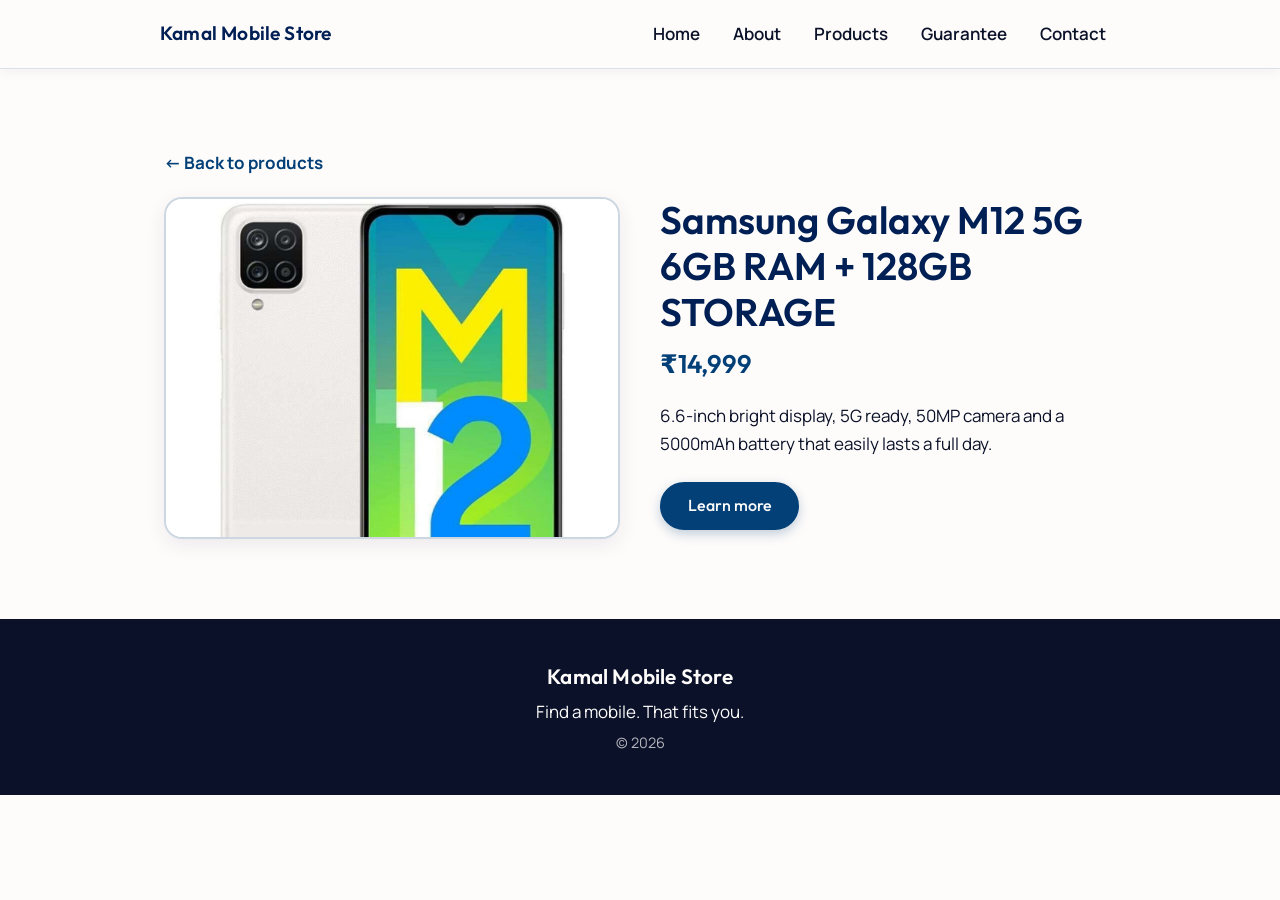
<file: product.html>
<!DOCTYPE html>
<html lang="en">
<head>
  <meta charset="UTF-8" />
  <meta name="viewport" content="width=device-width, initial-scale=1" />
  <title>Product | Kamal Mobile Store</title>
  <meta name="description" content="Kamal Mobile Store. Find a mobile. That fits you." />

  <link rel="preconnect" href="https://fonts.googleapis.com" />
  <link rel="preconnect" href="https://fonts.gstatic.com" crossorigin />
  <link href="https://fonts.googleapis.com/css2?family=Manrope:wght@400;500;600;700&family=Outfit:wght@500;600;700&display=swap" rel="stylesheet" />
  <link rel="stylesheet" href="styles.css" />
</head>
<body>

  <!-- NAVBAR (same as index.html, links point back to the home page) -->
  <header class="site-header">
    <nav class="nav" aria-label="Main navigation">
      <a class="brand" href="index.html#home">Kamal Mobile Store</a>
      <button class="nav-toggle" type="button" aria-label="Toggle menu" aria-expanded="false" aria-controls="nav-links">☰</button>
      <ul class="nav-links" id="nav-links">
        <li><a href="index.html#home">Home</a></li>
        <li><a href="index.html#about">About</a></li>
        <li><a href="index.html#products">Products</a></li>
        <li><a href="index.html#guarantee">Guarantee</a></li>
        <li><a href="index.html#contact">Contact</a></li>
      </ul>
    </nav>
  </header>

  <main>
    <section class="section reveal">
      <a class="back-link" href="index.html#products">&larr; Back to products</a>

      <!--
        #product-root is filled by script.js from window.KAMAL_PRODUCTS.
        Reads ?id=ITEM_ID from the URL. If id is missing or unknown, show the first product.
        Expected markup inside #product-root:

        <div class="product-layout">
          <div class="photo-slot"> <img src="PRODUCT_IMG" alt="PRODUCT_NAME" /> </div>
          <div class="card-body">
            <h1>PRODUCT_NAME</h1>
            <p class="price">PRODUCT_PRICE</p>
            <p>PRODUCT_TEXT</p>
            <a class="btn" href="https://wa.me/91XXXXXXXXXX?text=Hi%2C%20I%20want%20to%20know%20more%20about%20PRODUCT_NAME%20from%20Kamal%20Mobile%20Store."
               target="_blank" rel="noopener">Learn more</a>
          </div>
        </div>
      -->
      <div id="product-root">
        <p>Loading product...</p>
        <noscript>
          <p>Please turn on JavaScript to see this product, or go back to the <a href="index.html#products">products page</a>.</p>
        </noscript>
      </div>
    </section>
  </main>

  <!-- FOOTER -->
  <footer class="site-footer">
    <p class="brand">Kamal Mobile Store</p>
    <p>Find a mobile. That fits you.</p>
    <p>&copy; 2026</p>
  </footer>

  <script src="products.js"></script>
  <script src="script.js"></script>
</body>
</html>
</file>
<file: styles.css>
/* ==========================================================
   Kamal Mobile Store — styles.css
   Palette only: #0A1128  #001F54  #034078  #1282A2  #FEFCFB
   (shadows, borders and tints are transparent versions of these)
   ========================================================== */

:root {
  --ink: #0A1128;
  --navy: #001F54;
  --blue: #034078;
  --teal: #1282A2;
  --bg: #FEFCFB;

  --line: rgba(3, 64, 120, 0.14);
  --tint: rgba(3, 64, 120, 0.06);
  --shadow: 0 6px 20px rgba(10, 17, 40, 0.08);
  --shadow-lg: 0 12px 30px rgba(10, 17, 40, 0.14);

  --font-head: "Outfit", system-ui, -apple-system, "Segoe UI", sans-serif;
  --font-body: "Manrope", system-ui, -apple-system, "Segoe UI", sans-serif;

  --radius: 18px;
  --header-h: 68px;
}

/* ---------- Reset / base ---------- */
*,
*::before,
*::after {
  box-sizing: border-box;
}

html {
  overflow-x: hidden;
  scroll-behavior: smooth;
  scroll-padding-top: var(--header-h);
  -webkit-text-size-adjust: 100%;
}

body {
  margin: 0;
  overflow-x: hidden;
  overflow-x: clip; /* clip keeps the sticky header working */
  background: var(--bg);
  color: var(--ink);
  font-family: var(--font-body);
  font-size: 1rem;
  line-height: 1.65;
}

img {
  display: block;
  max-width: 100%;
}

h1,
h2,
h3 {
  font-family: var(--font-head);
  font-weight: 600;
  color: var(--navy);
  line-height: 1.2;
  overflow-wrap: anywhere;
}

p {
  margin: 0 0 1rem;
}

a {
  color: var(--blue);
}

:focus-visible {
  outline: 3px solid var(--teal);
  outline-offset: 3px;
}

/* ---------- Header / nav (sticky + hamburger) ---------- */
.site-header {
  position: sticky;
  top: 0;
  z-index: 100;
  background: rgba(254, 252, 251, 0.96);
  -webkit-backdrop-filter: blur(8px);
  backdrop-filter: blur(8px);
  border-bottom: 1px solid var(--line);
  box-shadow: 0 2px 12px rgba(10, 17, 40, 0.06);
}

.nav {
  display: flex;
  align-items: center;
  justify-content: space-between;
  gap: 1rem;
  max-width: 1100px;
  min-height: var(--header-h);
  margin: 0 auto;
  padding: 0.5rem 1.25rem;
}

.brand {
  font-family: var(--font-head);
  font-weight: 600;
  font-size: 1.2rem;
  color: var(--navy);
  text-decoration: none;
  letter-spacing: 0.01em;
}

.nav-toggle {
  display: inline-flex;
  align-items: center;
  justify-content: center;
  width: 44px;
  height: 44px;
  padding: 0;
  border: 2px solid var(--blue);
  border-radius: 12px;
  background: transparent;
  color: var(--blue);
  font-size: 1.5rem;
  line-height: 1;
  cursor: pointer;
  transition: background 0.2s ease, color 0.2s ease;
}

.nav-toggle:hover,
.nav-toggle[aria-expanded="true"] {
  background: var(--blue);
  color: var(--bg);
}

/* Mobile: dropdown panel under the header */
.nav-links {
  display: none;
  position: absolute;
  top: 100%;
  left: 0;
  right: 0;
  flex-direction: column;
  margin: 0;
  padding: 0.5rem 0 0.75rem;
  list-style: none;
  background: var(--bg);
  border-bottom: 1px solid var(--line);
  box-shadow: 0 12px 24px rgba(10, 17, 40, 0.1);
}

/* Open state: works with aria-expanded or an open/is-open/active/show class */
.nav-toggle[aria-expanded="true"] + .nav-links,
.nav-links.open,
.nav-links.is-open,
.nav-links.active,
.nav-links.show {
  display: flex;
}

.nav-links a {
  display: block;
  padding: 0.85rem 1.5rem;
  color: var(--ink);
  font-weight: 600;
  text-decoration: none;
  transition: color 0.2s ease, background 0.2s ease;
}

.nav-links a:hover {
  color: var(--teal);
  background: var(--tint);
}

/* ---------- Buttons ---------- */
.btn {
  display: inline-flex;
  align-items: center;
  justify-content: center;
  padding: 0.8rem 1.6rem;
  border: 2px solid var(--blue);
  border-radius: 999px;
  background: var(--blue);
  color: var(--bg);
  font-family: var(--font-head);
  font-weight: 500;
  font-size: 1rem;
  line-height: 1.2;
  text-decoration: none;
  cursor: pointer;
  box-shadow: 0 4px 12px rgba(3, 64, 120, 0.25);
  transition: background 0.2s ease, border-color 0.2s ease, transform 0.2s ease;
}

.btn:hover {
  background: var(--teal);
  border-color: var(--teal);
  transform: translateY(-2px);
}

.btn-alt {
  background: var(--teal);
  border-color: var(--teal);
  box-shadow: 0 4px 12px rgba(18, 130, 162, 0.25);
}

.btn-alt:hover {
  background: var(--blue);
  border-color: var(--blue);
}

/* ---------- Hero ---------- */
.hero {
  position: relative;
  display: flex;
  align-items: center;
  justify-content: center;
  min-height: 82vh;
  min-height: clamp(440px, 82svh, 680px);
  overflow: hidden;
  isolation: isolate;
  background: var(--bg);
  text-align: center;
}

.hero-bg {
  position: absolute;
  inset: 0;
  z-index: 0;
  width: 100%;
  height: 100%;
  object-fit: cover;
  object-position: center;
  background-size: cover;
  background-position: center;
}

/* Pale overlay keeps the dark text readable */
.hero-overlay {
  position: absolute;
  inset: 0;
  z-index: 1;
  background: linear-gradient(
    180deg,
    rgba(254, 252, 251, 0.8) 0%,
    rgba(254, 252, 251, 0.6) 55%,
    rgba(254, 252, 251, 0.8) 100%
  );
}

.hero-copy {
  position: relative;
  z-index: 2;
  width: 100%;
  max-width: 720px;
  padding: 4rem 1.25rem;
}

.hero-name {
  margin: 0 0 0.75rem;
  color: var(--navy);
  font-size: clamp(2.4rem, 10vw, 4.75rem);
  font-weight: 600;
  line-height: 1.05;
  letter-spacing: -0.01em;
  animation: slideUp 0.9s cubic-bezier(0.2, 0.7, 0.2, 1) both;
}

.hero-quote {
  margin: 0 0 1rem;
  color: var(--blue);
  font-family: var(--font-head);
  font-weight: 500;
  font-size: clamp(1.15rem, 4.6vw, 1.75rem);
  line-height: 1.3;
  animation: slideUp 0.9s cubic-bezier(0.2, 0.7, 0.2, 1) 0.3s both;
}

.hero-intro {
  max-width: 34rem;
  margin: 0 auto 1.75rem;
  color: var(--ink);
  font-size: 1.05rem;
  animation: slideUp 0.9s cubic-bezier(0.2, 0.7, 0.2, 1) 0.55s both;
}

.hero-actions {
  display: flex;
  flex-wrap: wrap;
  justify-content: center;
  gap: 0.75rem;
  animation: slideUp 0.9s cubic-bezier(0.2, 0.7, 0.2, 1) 0.8s both;
}

@keyframes slideUp {
  from {
    opacity: 0;
    transform: translateY(40px);
  }
  to {
    opacity: 1;
    transform: translateY(0);
  }
}

/* ---------- Sections ---------- */
.section {
  max-width: 1100px;
  margin: 0 auto;
  padding: 3.5rem 1.25rem;
}

.kicker {
  margin: 0 0 0.4rem;
  color: var(--teal);
  font-family: var(--font-head);
  font-weight: 600;
  font-size: 0.8rem;
  letter-spacing: 0.14em;
  text-transform: uppercase;
}

.section h2 {
  margin: 0 0 1rem;
  font-size: clamp(1.7rem, 6vw, 2.4rem);
}

.section > p {
  max-width: 65ch;
}

.about {
  max-width: 780px;
}

/* Reveal on scroll (slide up) */
.reveal {
  opacity: 0;
  transform: translateY(32px);
  transition: opacity 0.7s ease, transform 0.7s ease;
}

.reveal.visible {
  opacity: 1;
  transform: translateY(0);
}

/* ---------- Cards + product grid ---------- */
/* 1 column on phones, 2 columns from 480px up */
.grid-2 {
  display: grid;
  grid-template-columns: minmax(0, 1fr);
  gap: 1rem;
  margin-top: 1.5rem;
}

.grid-2 > * {
  min-width: 0;
}

.card {
  display: block;
  overflow: hidden;
  background: var(--bg);
  border: 1px solid var(--line);
  border-radius: var(--radius);
  box-shadow: var(--shadow);
  color: inherit;
  text-decoration: none;
  transition: transform 0.25s ease, box-shadow 0.25s ease;
}

a.card:hover {
  transform: translateY(-4px);
  box-shadow: var(--shadow-lg);
}

.card img {
  width: 100%;
  aspect-ratio: 4 / 3;
  object-fit: cover;
  background: var(--tint);
  color: var(--blue);
  font-size: 0.85rem;
}

.card-body {
  min-width: 0;
  padding: 0.9rem 1rem 1.1rem;
}

.card-body h3 {
  margin: 0 0 0.35rem;
  font-size: 1.02rem;
  font-weight: 500;
  line-height: 1.3;
}

.price {
  margin: 0;
  color: var(--blue);
  font-family: var(--font-head);
  font-weight: 600;
  font-size: 1.1rem;
}

/* ---------- Guarantee ---------- */
.guarantee-grid {
  display: grid;
  grid-template-columns: minmax(0, 1fr);
  gap: 1.75rem;
  align-items: center;
}

.guarantee-grid > * {
  min-width: 0;
}

/* Empty, visible photo card you can drop an image into.
   The box stays even when images/guarantee.jpg is missing. */
.photo-slot {
  position: relative;
  display: grid;
  place-items: center;
  width: 100%;
  min-height: 220px;
  aspect-ratio: 4 / 3;
  overflow: hidden;
  background: var(--tint);
  border: 2px dashed var(--teal);
  border-radius: var(--radius);
  box-shadow: var(--shadow);
}

.photo-slot::before {
  content: "Photo coming soon";
  position: absolute;
  inset: 0;
  z-index: 0;
  display: grid;
  place-items: center;
  padding: 1rem;
  color: var(--blue);
  font-family: var(--font-head);
  font-weight: 500;
  text-align: center;
}

.photo-slot img {
  position: absolute;
  inset: 0;
  z-index: 1;
  width: 100%;
  height: 100%;
  object-fit: cover;
  font-size: 0; /* hides alt text if the file is missing */
  color: transparent;
}

/* ---------- Contact ---------- */
.socials {
  display: flex;
  flex-wrap: wrap;
  gap: 0.6rem;
  margin: 1.25rem 0;
}

.social {
  display: inline-flex;
  align-items: center;
  padding: 0.6rem 1.2rem;
  border: 2px solid var(--blue);
  border-radius: 999px;
  color: var(--blue);
  font-weight: 700;
  text-decoration: none;
  transition: background 0.2s ease, color 0.2s ease;
}

.social:hover {
  background: var(--blue);
  color: var(--bg);
}

.address {
  max-width: 26rem;
  margin: 1rem 0 0;
  padding: 1rem 1.25rem;
  background: var(--tint);
  border-left: 4px solid var(--teal);
  border-radius: 0 12px 12px 0;
  font-style: normal;
  line-height: 1.7;
}

/* ---------- Product page ---------- */
.back-link {
  display: inline-block;
  margin-bottom: 1.25rem;
  color: var(--blue);
  font-weight: 700;
  text-decoration: none;
}

.back-link:hover {
  color: var(--teal);
  text-decoration: underline;
}

.product-layout {
  display: grid;
  grid-template-columns: minmax(0, 1fr);
  gap: 1.5rem;
  align-items: start;
}

.product-layout > * {
  min-width: 0;
}

.product-layout .photo-slot {
  border-style: solid;
  border-color: var(--line);
}

.product-layout .card-body {
  padding: 0;
}

.product-layout h1 {
  margin: 0 0 0.5rem;
  font-size: clamp(1.7rem, 6vw, 2.4rem);
}

.product-layout .price {
  margin-bottom: 1rem;
  font-size: 1.6rem;
}

.product-layout .btn {
  margin-top: 0.5rem;
}

/* ---------- Footer ---------- */
.site-footer {
  padding: 2.5rem 1.25rem;
  background: var(--ink);
  color: var(--bg);
  text-align: center;
}

.site-footer p {
  margin: 0 0 0.3rem;
}

.site-footer .brand {
  display: block;
  color: var(--bg);
  font-size: 1.3rem;
}

.site-footer p:last-child {
  margin-bottom: 0;
  opacity: 0.7;
  font-size: 0.9rem;
}

/* ---------- Larger screens ---------- */
@media (min-width: 480px) {
  .grid-2 {
    grid-template-columns: repeat(2, minmax(0, 1fr));
    gap: 1.25rem;
  }
}

@media (min-width: 768px) {
  .nav-toggle {
    display: none;
  }

  .nav-links {
    position: static;
    display: flex;
    flex-direction: row;
    gap: 0.25rem;
    padding: 0;
    background: none;
    border: 0;
    box-shadow: none;
  }

  .nav-links a {
    padding: 0.5rem 0.9rem;
    border-radius: 999px;
  }

  .section {
    padding: 5rem 1.5rem;
  }

  .guarantee-grid {
    grid-template-columns: repeat(2, minmax(0, 1fr));
    gap: 3rem;
  }

  .product-layout {
    grid-template-columns: repeat(2, minmax(0, 1fr));
    gap: 2.5rem;
  }
}

/* ---------- Laptop / desktop (1024px and up) ---------- */
@media (min-width: 1024px) {
  body {
    font-size: 1.0625rem;
  }

  .nav,
  .section {
    max-width: 1000px;
  }

  .about {
    max-width: 780px;
  }

  .hero {
    min-height: clamp(460px, 70vh, 620px);
  }

  .hero-copy {
    max-width: 800px;
    padding: 5rem 1.5rem;
  }

  .hero-name {
    font-size: clamp(3rem, 5.2vw, 4.25rem);
  }

  .hero-quote {
    font-size: 1.75rem;
  }

  .hero-intro {
    max-width: 40rem;
    font-size: 1.15rem;
  }

  .grid-2 {
    gap: 1.75rem;
  }

  .card img {
    aspect-ratio: 3 / 2;
  }

  .guarantee-grid {
    gap: 4rem;
  }
}

/* ---------- No JavaScript: never leave content hidden ---------- */
@media (scripting: none) {
  .reveal {
    opacity: 1;
    transform: none;
  }
}

/* ---------- Reduced motion ---------- */
@media (prefers-reduced-motion: reduce) {
  html {
    scroll-behavior: auto;
  }

  *,
  *::before,
  *::after {
    transition-duration: 0.01ms !important;
    animation-duration: 0.01ms !important;
    animation-delay: 0s !important;
  }

  .reveal {
    opacity: 1;
    transform: none;
  }

  .hero-name,
  .hero-quote,
  .hero-intro,
  .hero-actions {
    animation: none;
    opacity: 1;
    transform: none;
  }
}
</file>
